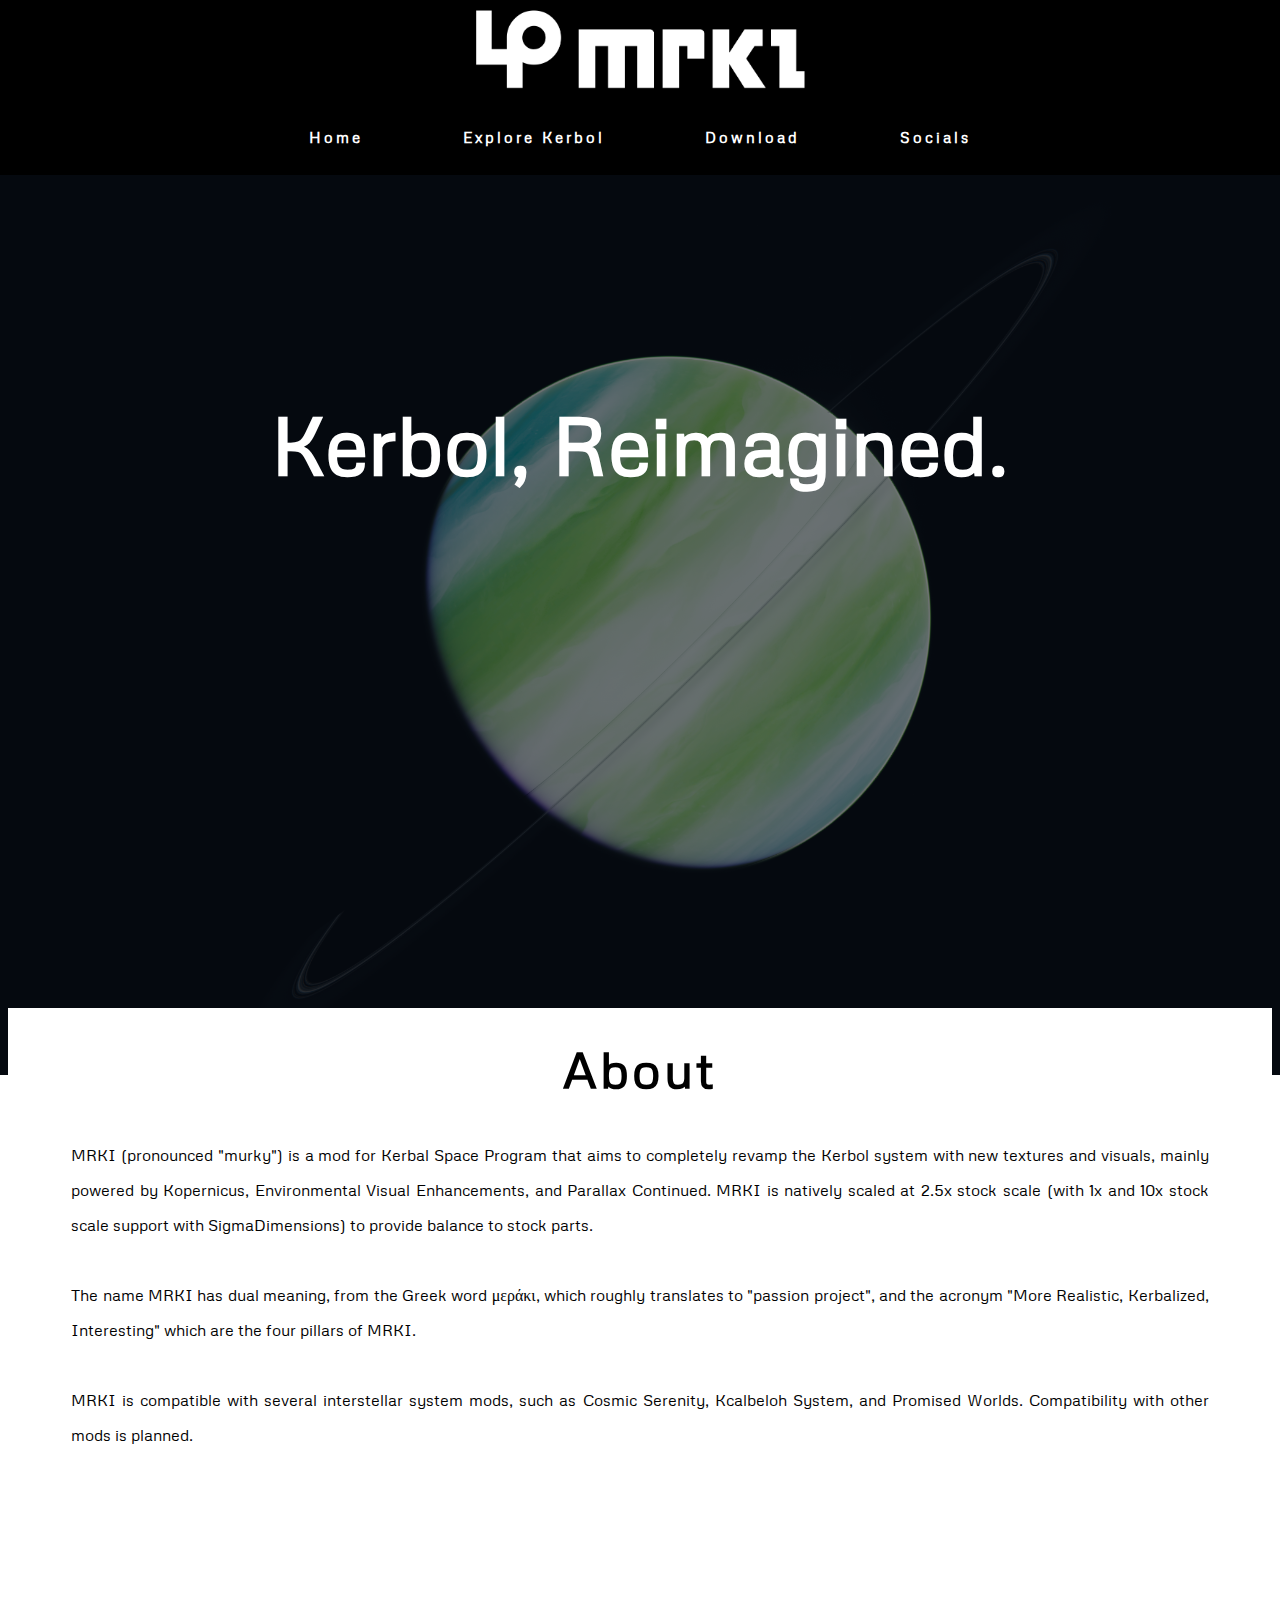
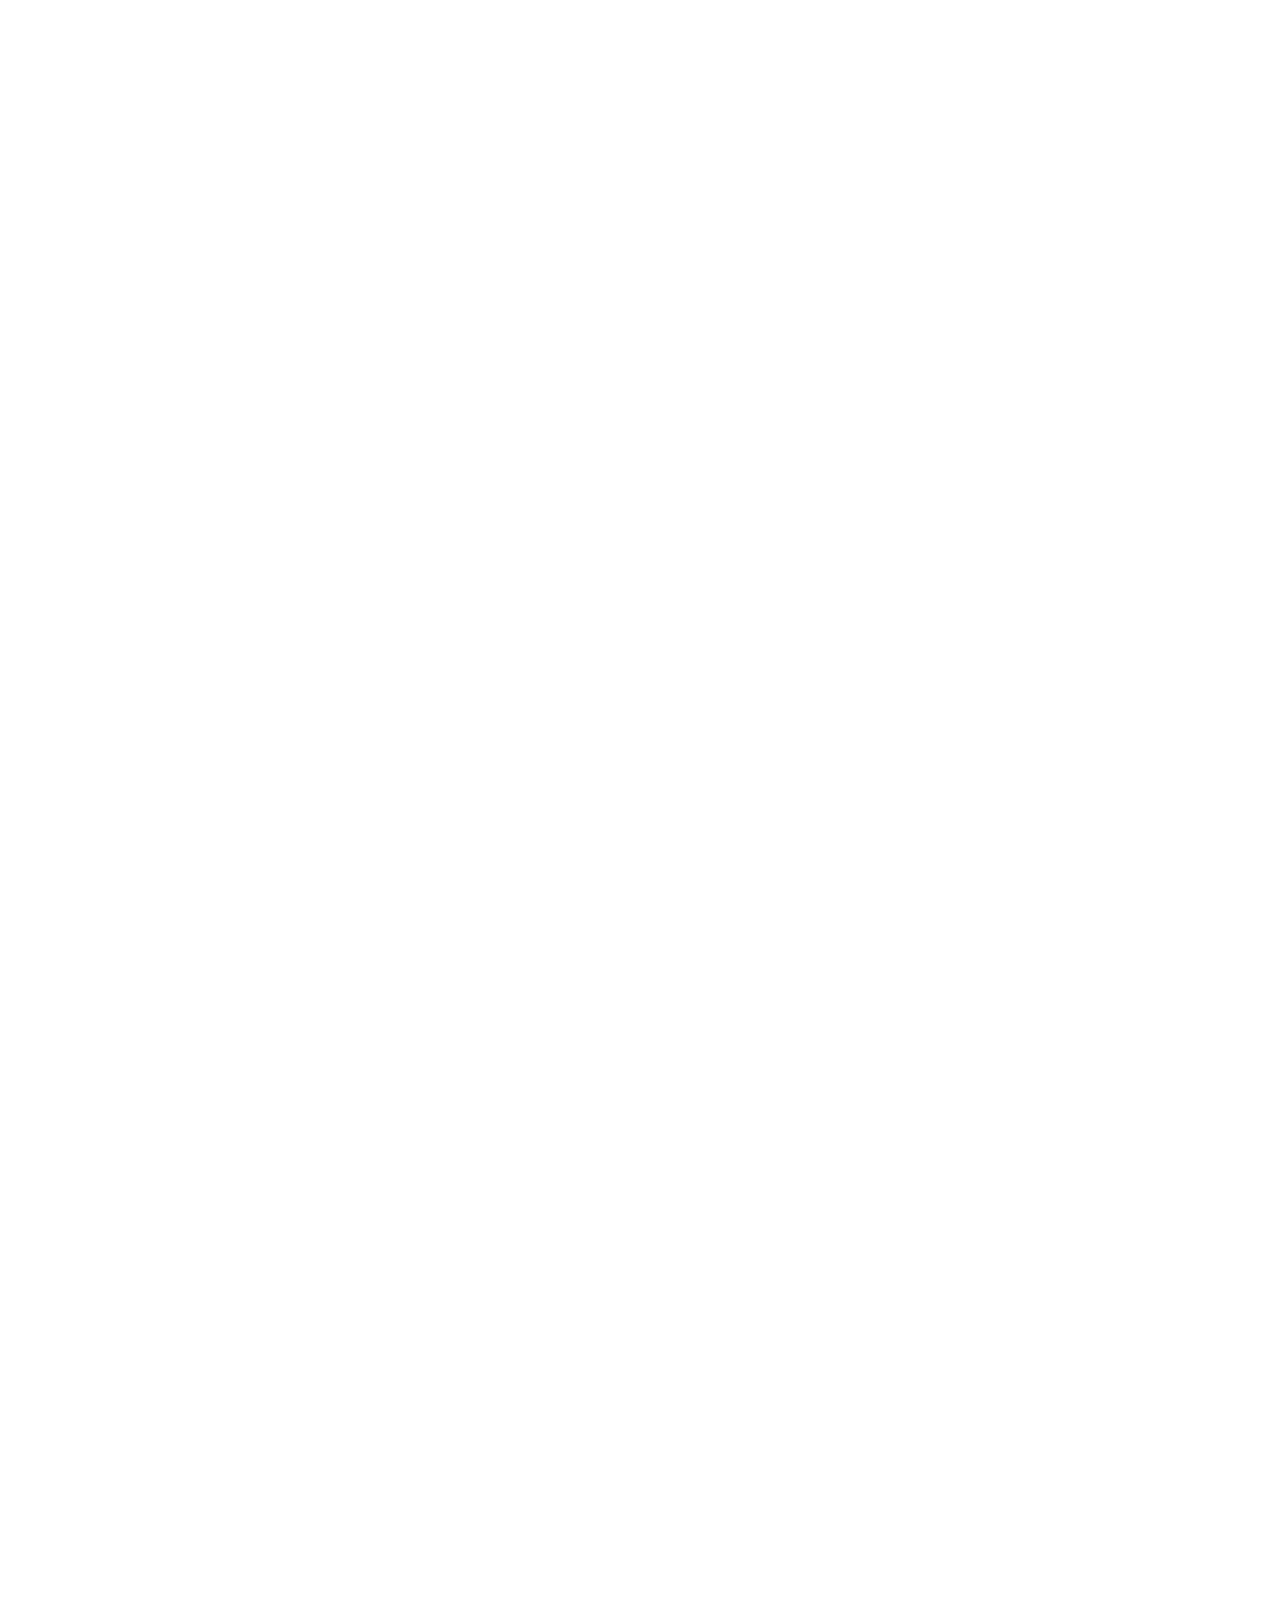
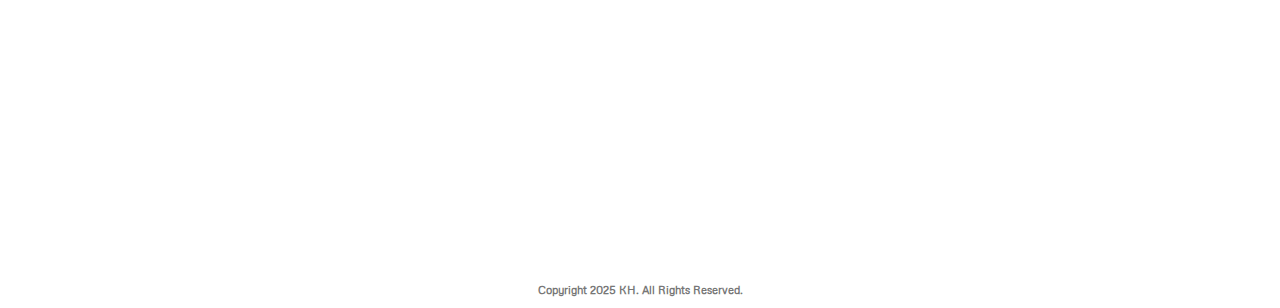
<file: index.html>
<html>
    <head>
        <title>MRKI</title>
        <link rel="stylesheet" href="styles.css">
    </head>
    <body>
        <div class="box">
            <script src='header.js'></script>

            <div class="bannerarea">
                <h2>Kerbol, Reimagined.</h2>
            </div>

            <div class="content">
                <div class="wrapper">
                    <h2>About</h2>
                    <p>MRKI (pronounced "murky") is a mod for Kerbal Space Program that aims to completely revamp the Kerbol system with new textures and visuals, mainly powered by Kopernicus, Environmental Visual Enhancements, and Parallax Continued. MRKI is natively scaled at 2.5x stock scale (with 1x and 10x stock scale support with SigmaDimensions) to provide balance to stock parts.
                    <br>
                    <br>
                    The name MRKI has dual meaning, from the Greek word μεράκι, which roughly translates to "passion project", and the acronym "More Realistic, Kerbalized, Interesting" which are the four pillars of MRKI.
                    <br>
                    <br>
                    MRKI is compatible with several interstellar system mods, such as Cosmic Serenity, Kcalbeloh System, and Promised Worlds. Compatibility with other mods is planned.
                    </p>
                </div>
                <footer>
                    <h6>Copyright 2025 KH. All Rights Reserved.</h6>
                </footer>
            </div>
        </div>
    </body>
</html>
</file>
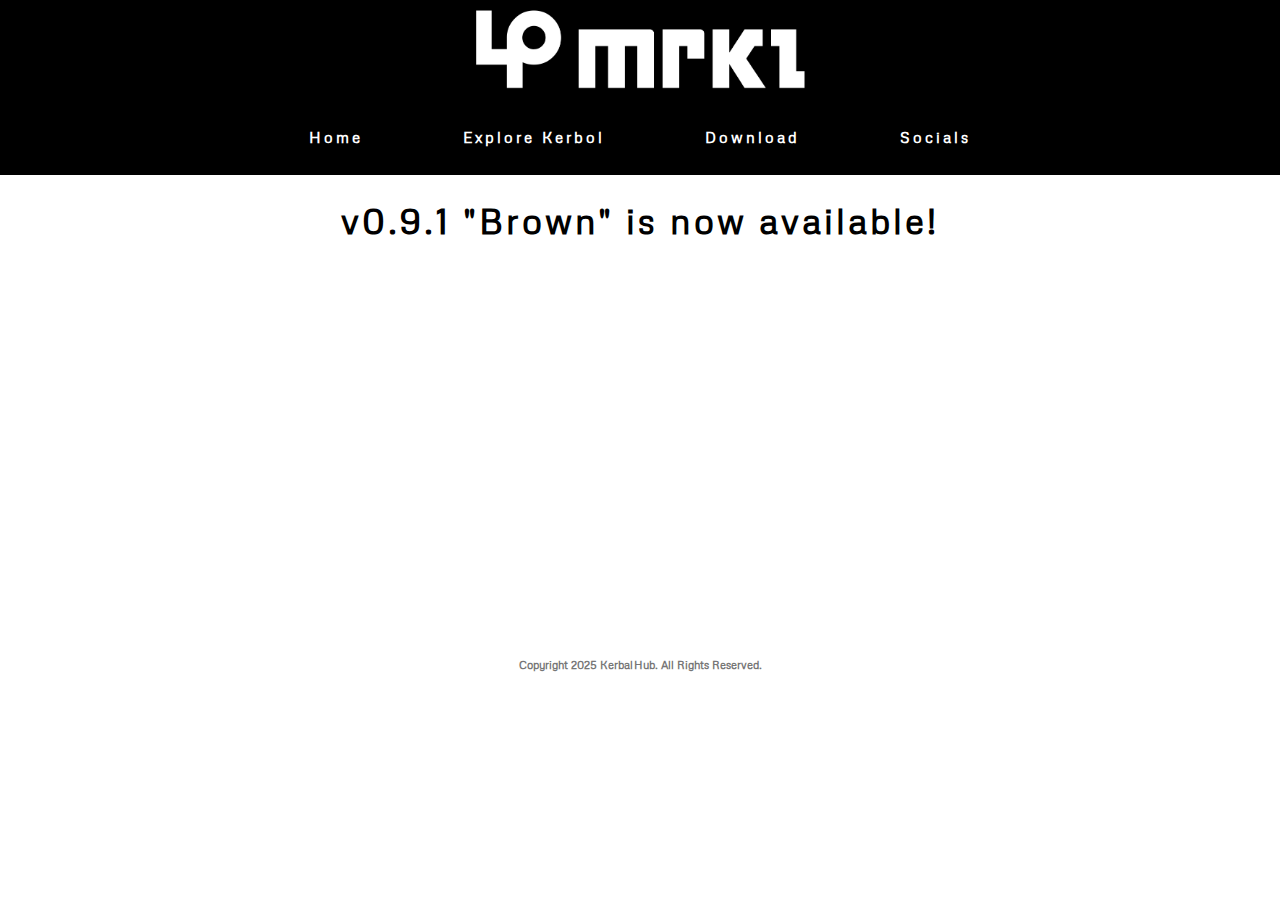
<file: download.html>
<html>
    <head>
        <link rel="stylesheet" href="styles.css">
    </head>
    <body>
        <div class="box">
            <script src='header.js'></script>

            <div class="contentdownload">
                <div class="wrapper">
                    <a href="https://github.com/KerbalHub/MRKI/releases/tag/v0.9.1">v0.9.1 "Brown" is now available!</a>
                </div>
                <footer>
                    <h6>Copyright 2025 KerbalHub. All Rights Reserved.</h6>
                </footer>
            </div>
        </div>
    </body>
</html>
</file>
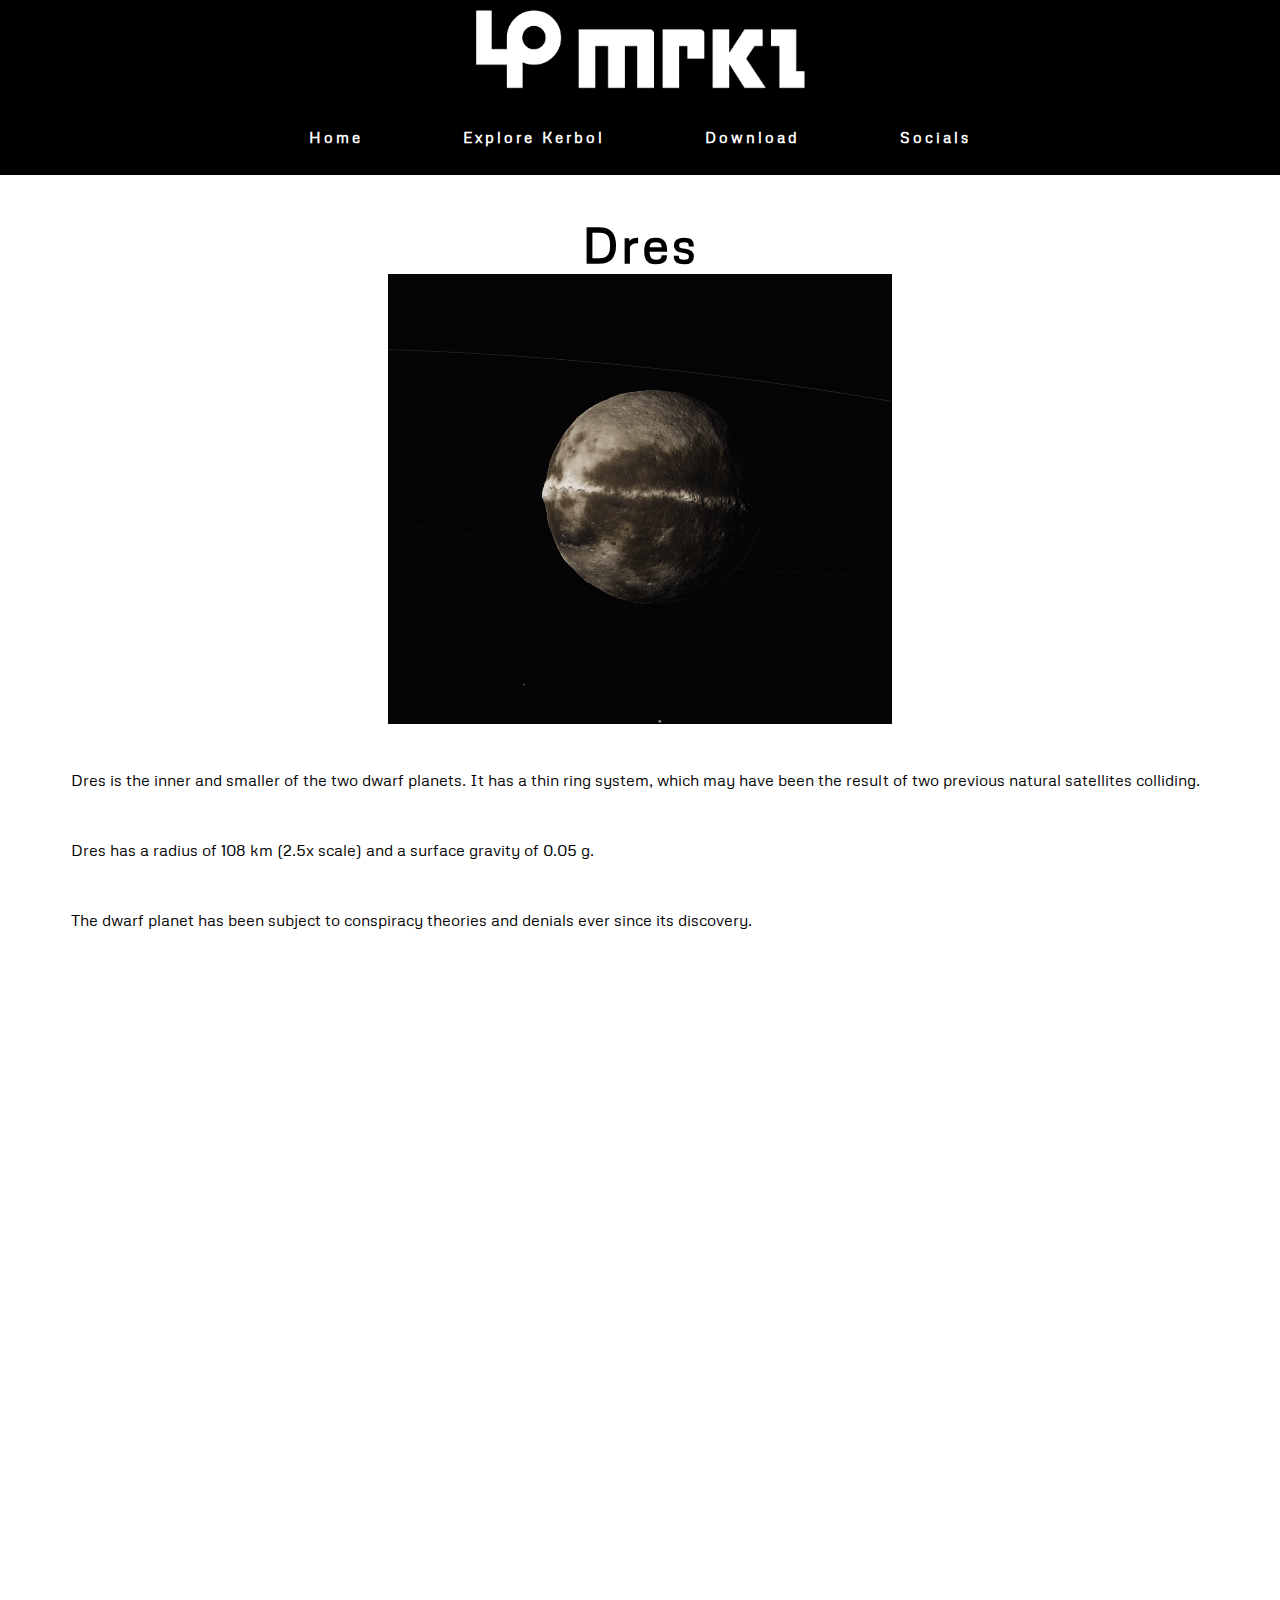
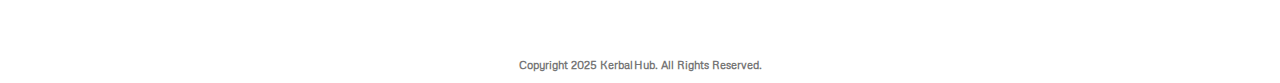
<file: dres.html>
<html>
    <head>
        <link rel="stylesheet" href="styles.css">
    </head>
    <body>
        <div class="box">
            <script src='header.js'></script>

            <div class="contentplanets">
                <div class="wrapper">
                    <h2>Dres</h2>
                    <img class="Dres" src="Dres.png" style="width:504px;height:450px;">
                    <p>Dres is the inner and smaller of the two dwarf planets. It has a thin ring system, which may have been the result of two previous natural satellites colliding.
                    <br>
                    <br>
                    Dres has a radius of 108 km (2.5x scale) and a surface gravity of 0.05 g.
                    <br>
                    <br>
                    The dwarf planet has been subject to conspiracy theories and denials ever since its discovery.
                    </p>
                </div>
                <footer>
                    <h6>Copyright 2025 KerbalHub. All Rights Reserved.</h6>
                </footer>
            </div>
        </div>
    </body>
</html>
</file>
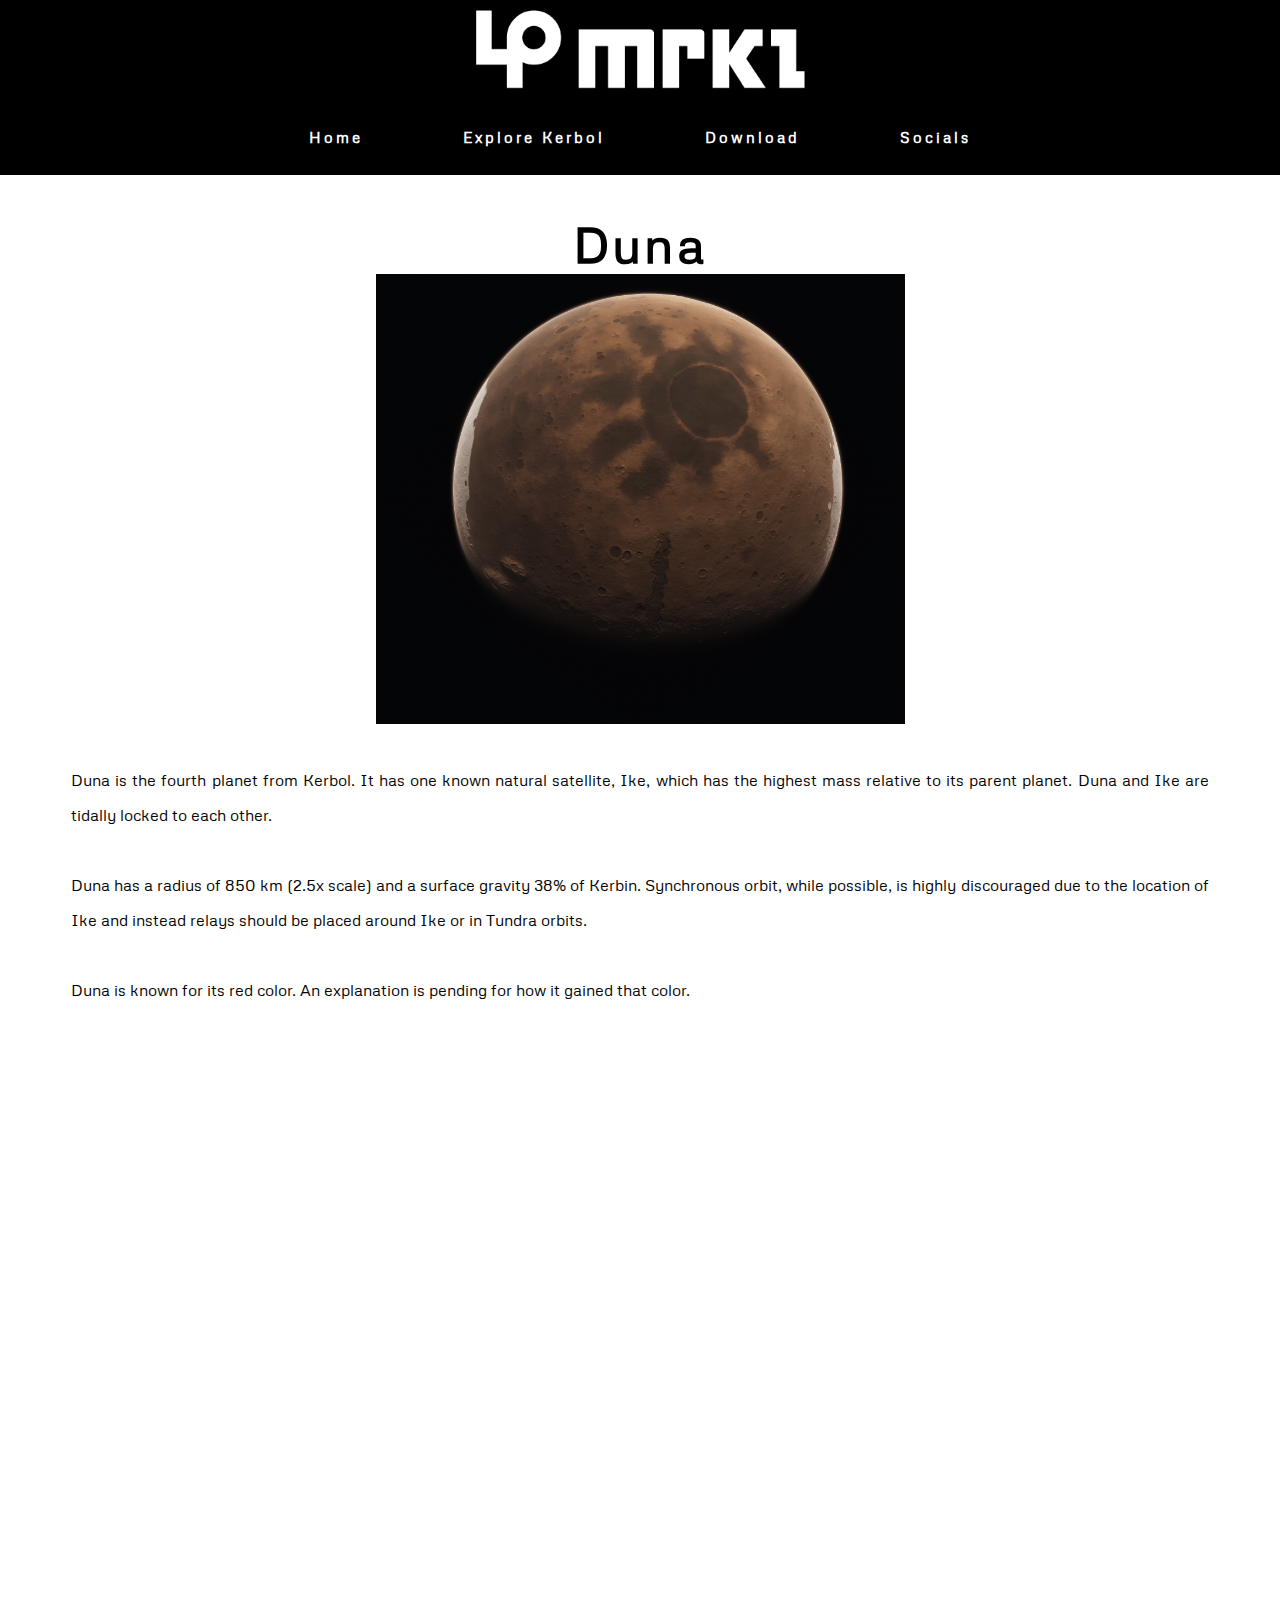
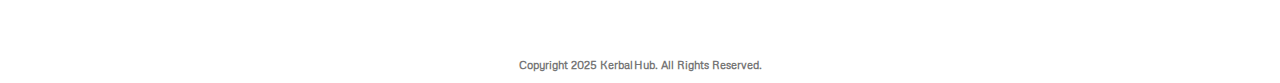
<file: duna.html>
<html>
    <head>
        <link rel="stylesheet" href="styles.css">
    </head>
    <body>
        <div class="box">
            <script src='header.js'></script>

            <div class="contentplanets">
                <div class="wrapper">
                    <h2>Duna</h2>
                    <img class="Duna" src="Duna.png" style="width:529px;height:450px;">
                    <p>Duna is the fourth planet from Kerbol. It has one known natural satellite, Ike, which has the highest mass relative to its parent planet. Duna and Ike are tidally locked to each other.
                    <br>
                    <br>
                    Duna has a radius of 850 km (2.5x scale) and a surface gravity 38% of Kerbin. Synchronous orbit, while possible, is highly discouraged due to the location of Ike and instead relays should be placed around Ike or in Tundra orbits.
                    <br>
                    <br>
                    Duna is known for its red color. An explanation is pending for how it gained that color.
                    </p>
                </div>
                <footer>
                    <h6>Copyright 2025 KerbalHub. All Rights Reserved.</h6>
                </footer>
            </div>
        </div>
    </body>
</html>
</file>
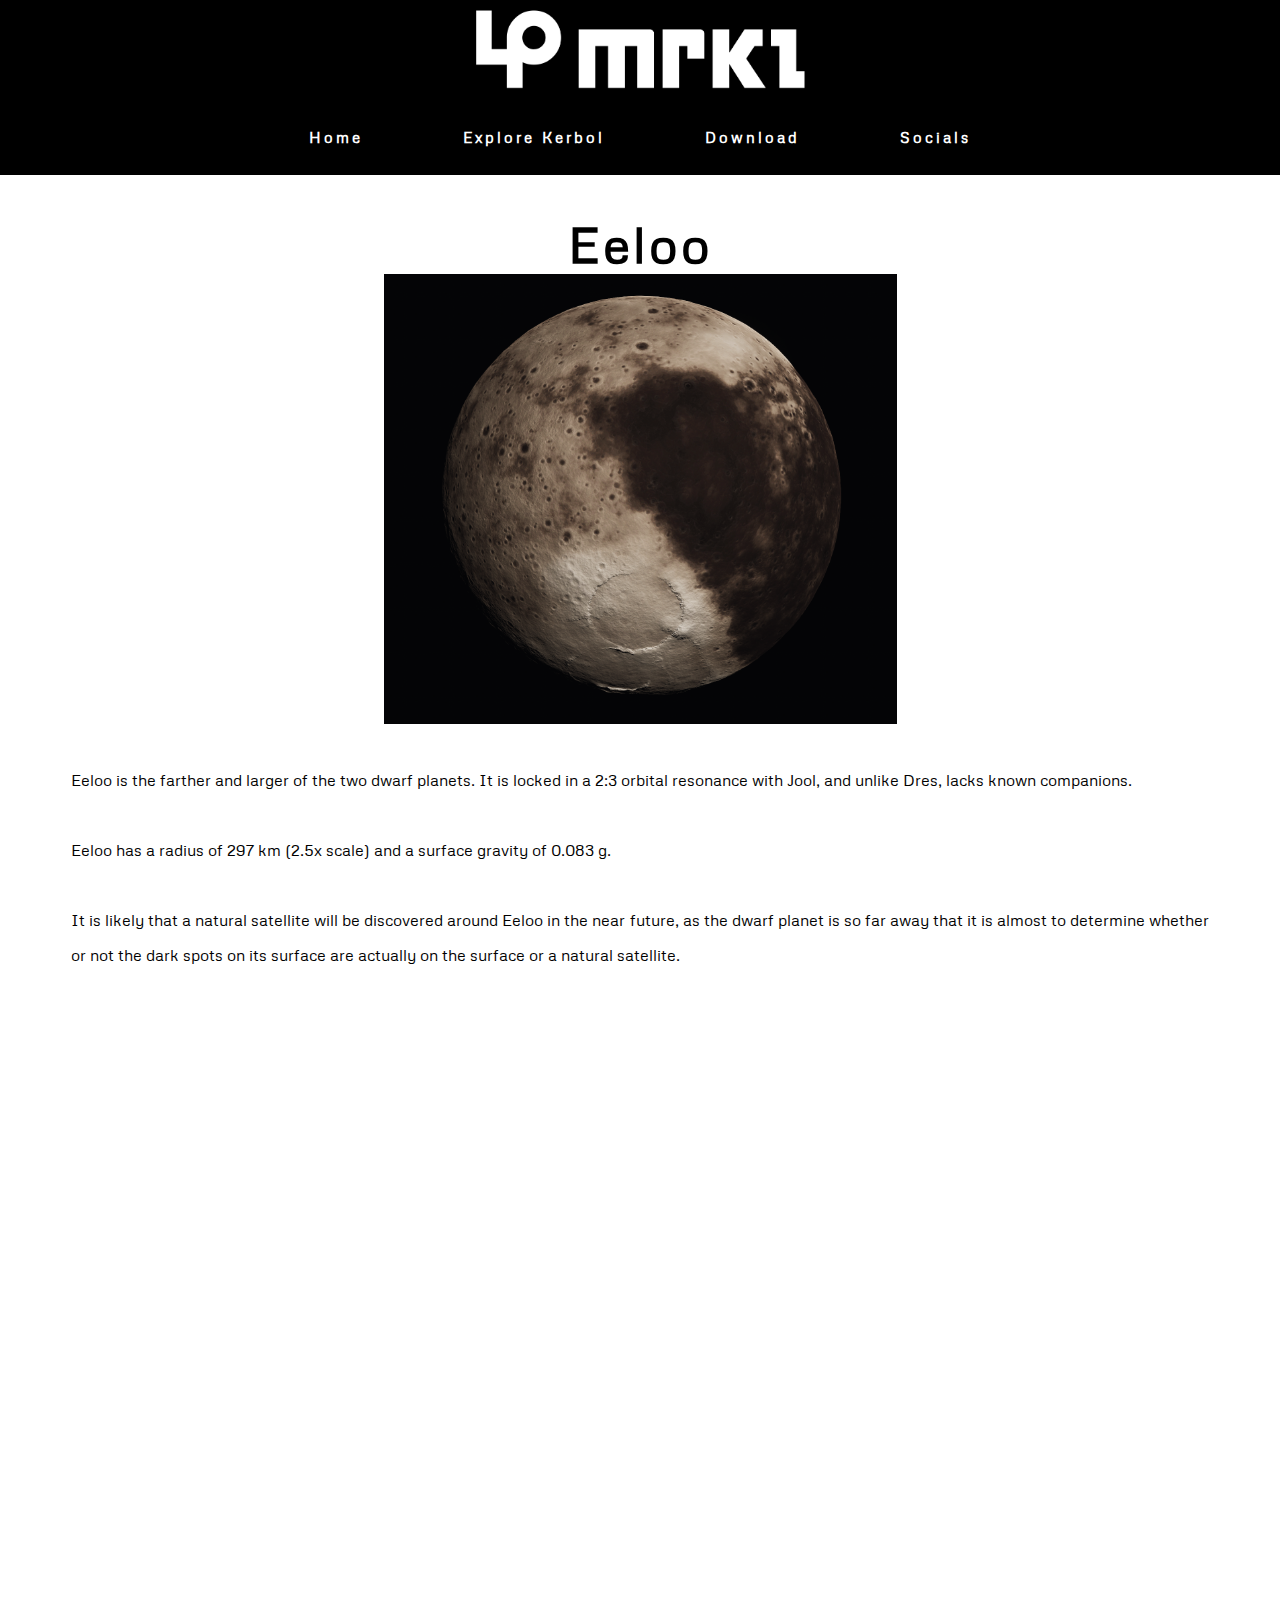
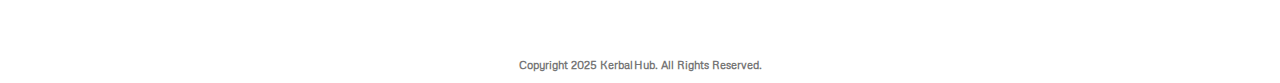
<file: eeloo.html>
<html>
    <head>
        <link rel="stylesheet" href="styles.css">
    </head>
    <body>
        <div class="box">
            <script src='header.js'></script>

            <div class="contentplanets">
                <div class="wrapper">
                    <h2>Eeloo</h2>
                    <img class="Eeloo" src="Eeloo.png" style="width:513px;height:450px;">
                    <p>Eeloo is the farther and larger of the two dwarf planets. It is locked in a 2:3 orbital resonance with Jool, and unlike Dres, lacks known companions.
                    <br>
                    <br>
                    Eeloo has a radius of 297 km (2.5x scale) and a surface gravity of 0.083 g.
                    <br>
                    <br>
                    It is likely that a natural satellite will be discovered around Eeloo in the near future, as the dwarf planet is so far away that it is almost to determine whether or not the dark spots on its surface are actually on the surface or a natural satellite.
                    </p>
                </div>
                <footer>
                    <h6>Copyright 2025 KerbalHub. All Rights Reserved.</h6>
                </footer>
            </div>
        </div>
    </body>
</html>
</file>
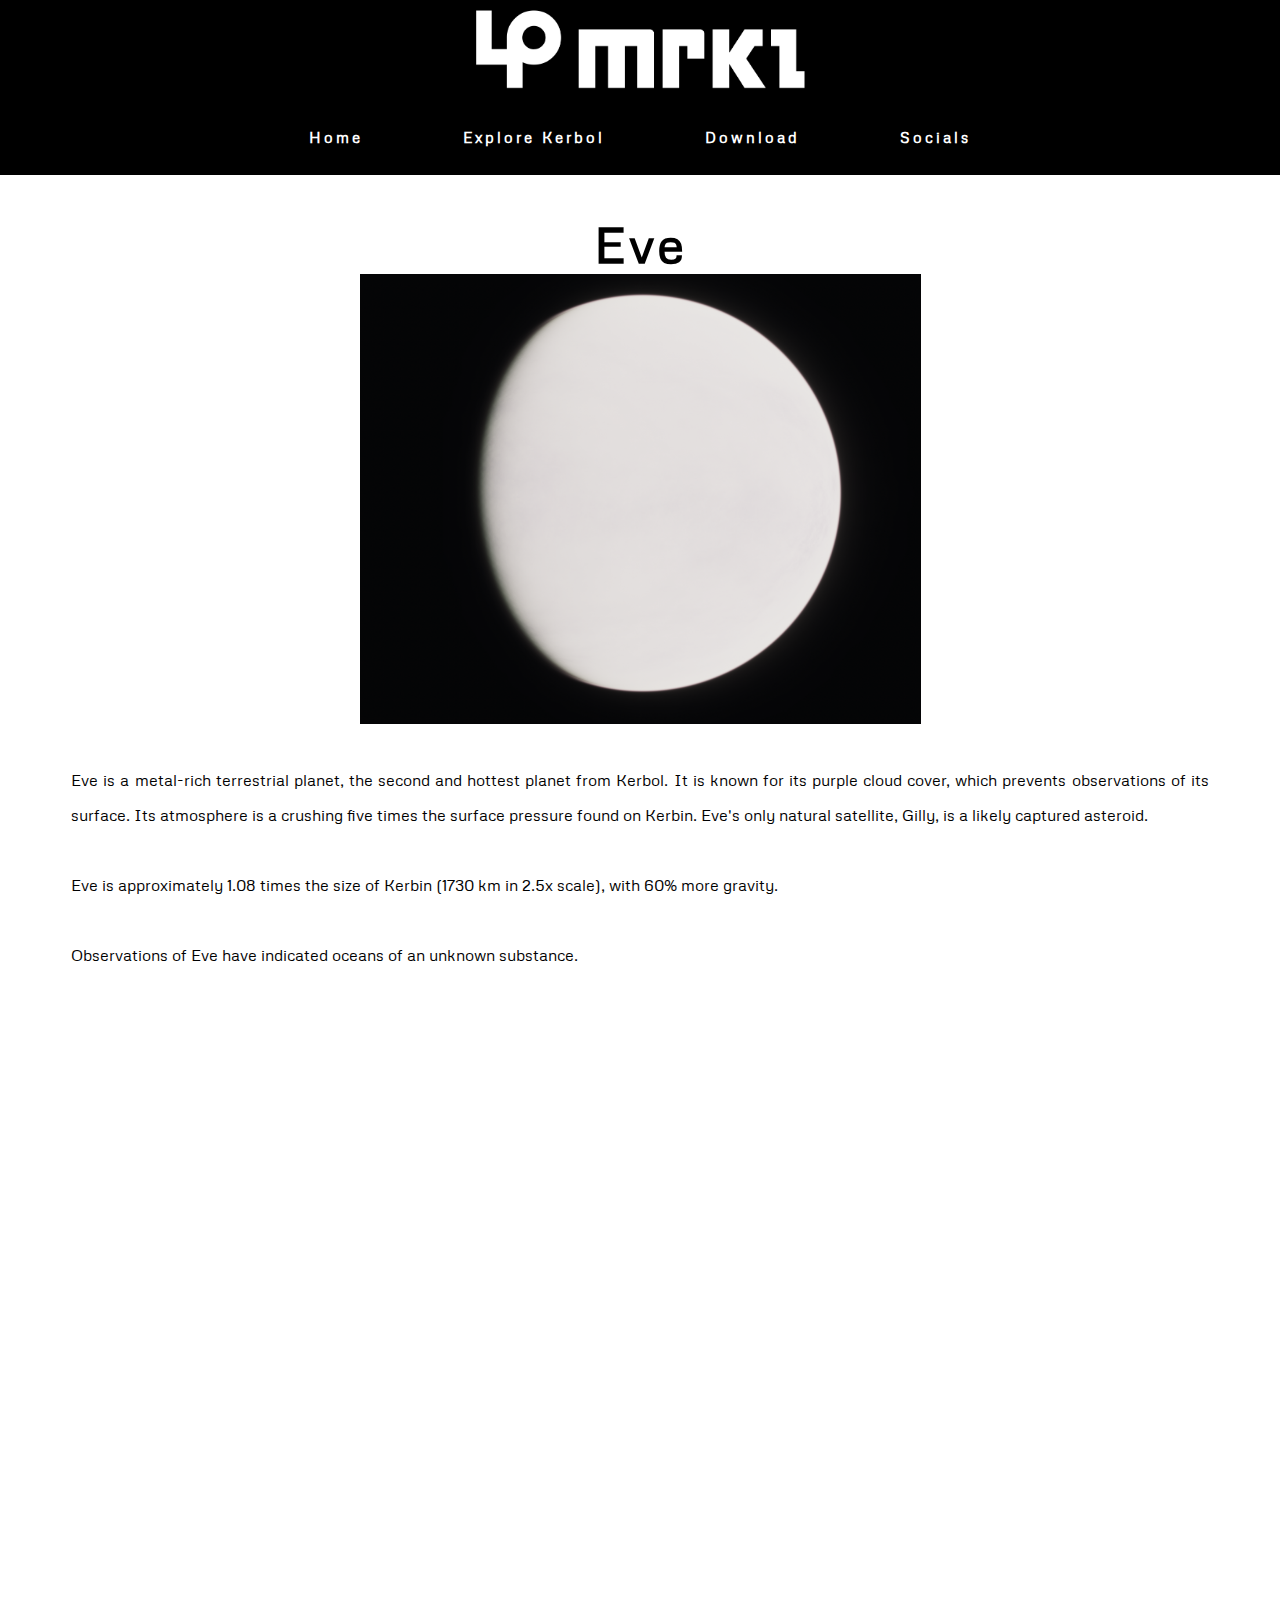
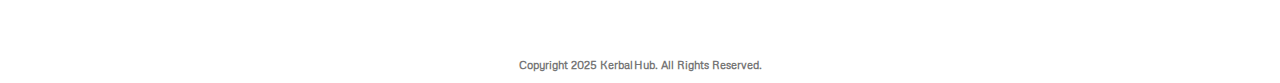
<file: eve.html>
<html>
    <head>
        <link rel="stylesheet" href="styles.css">
    </head>
    <body>
        <div class="box">
            <script src='header.js'></script>

            <div class="contentplanets">
                <div class="wrapper">
                    <h2>Eve</h2>
                    <img class="Eve" src="Eve.png" style="width:561px;height:450px;">
                    <p>Eve is a metal-rich terrestrial planet, the second and hottest planet from Kerbol. It is known for its purple cloud cover, which prevents observations of its surface. Its atmosphere is a crushing five times the surface pressure found on Kerbin. Eve's only natural satellite, Gilly, is a likely captured asteroid.
                    <br>
                    <br>
                    Eve is approximately 1.08 times the size of Kerbin (1730 km in 2.5x scale), with 60% more gravity.
                    <br>
                    <br>
                    Observations of Eve have indicated oceans of an unknown substance.
                    </p>
                </div>
                <footer>
                    <h6>Copyright 2025 KerbalHub. All Rights Reserved.</h6>
                </footer>
            </div>
        </div>
    </body>
</html>
</file>
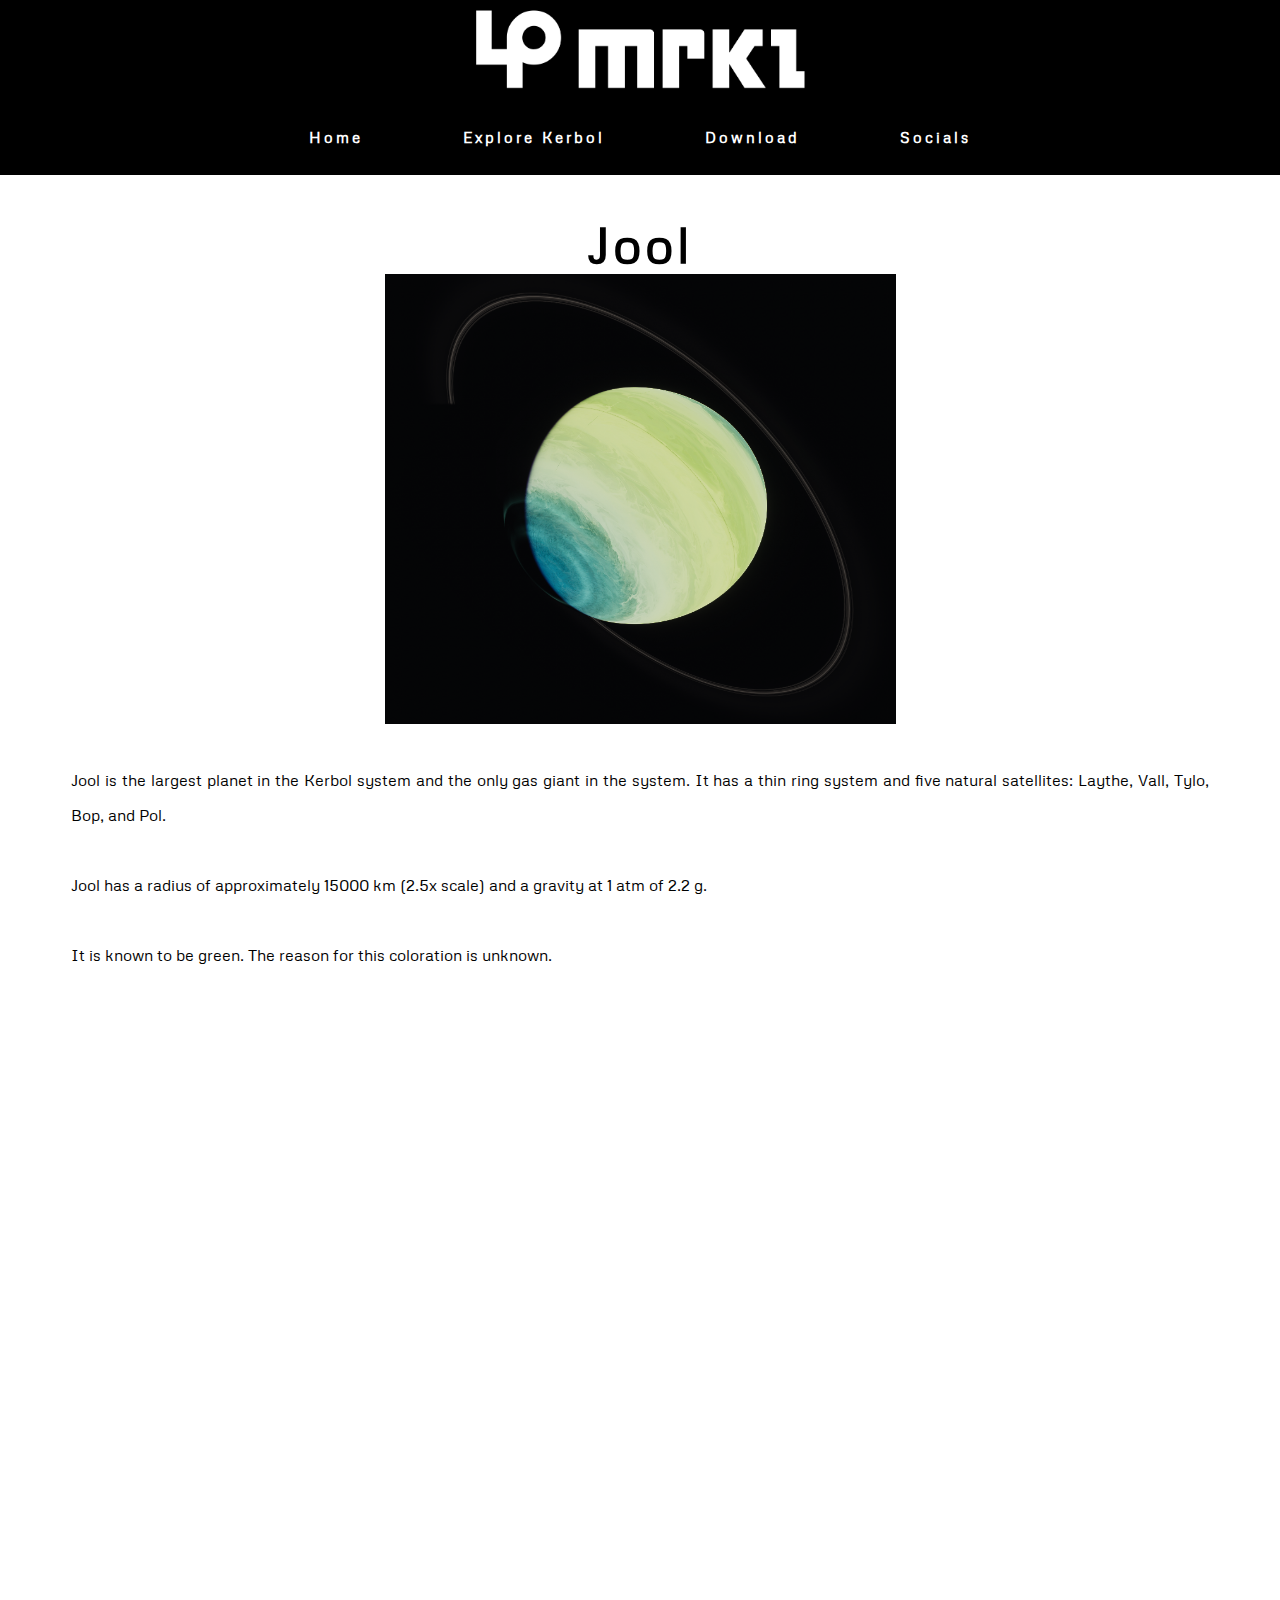
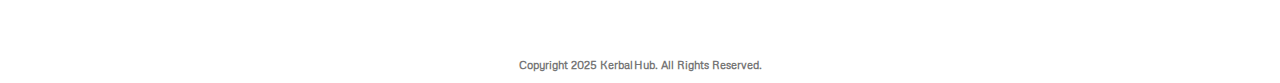
<file: jool.html>
<html>
    <head>
        <link rel="stylesheet" href="styles.css">
    </head>
    <body>
        <div class="box">
            <script src='header.js'></script>

            <div class="contentplanets">
                <div class="wrapper">
                    <h2>Jool</h2>
                    <img class="Jool" src="Jool.png" style="width:511px;height:450px;">
                    <p>Jool is the largest planet in the Kerbol system and the only gas giant in the system. It has a thin ring system and five natural satellites: Laythe, Vall, Tylo, Bop, and Pol.
                    <br>
                    <br>
                    Jool has a radius of approximately 15000 km (2.5x scale) and a gravity at 1 atm of 2.2 g.
                    <br>
                    <br>
                    It is known to be green. The reason for this coloration is unknown.
                    </p>
                </div>
                <footer>
                    <h6>Copyright 2025 KerbalHub. All Rights Reserved.</h6>
                </footer>
            </div>
        </div>
    </body>
</html>
</file>
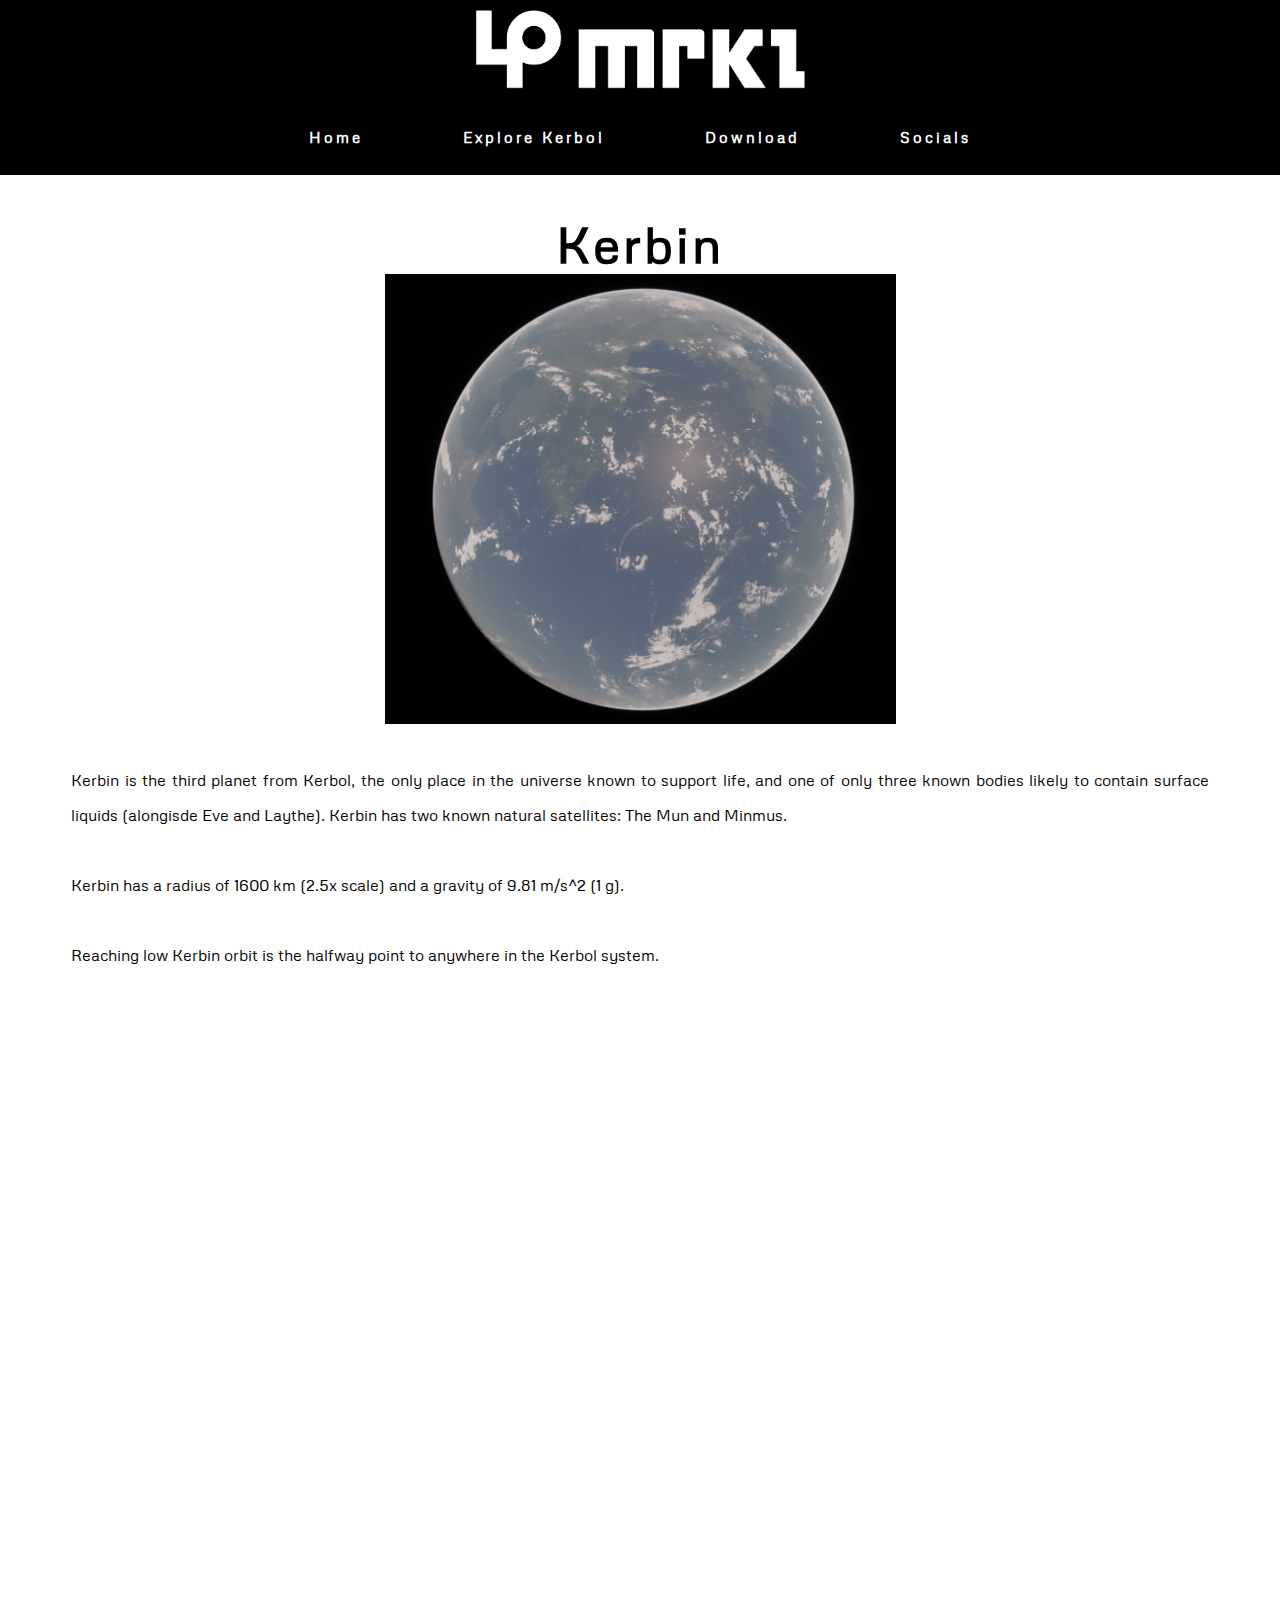
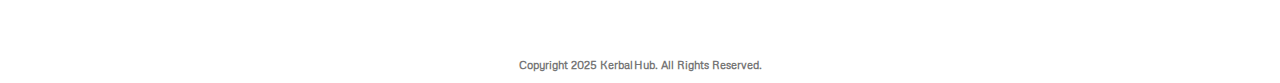
<file: kerbin.html>
<html>
    <head>
        <link rel="stylesheet" href="styles.css">
    </head>
    <body>
        <div class="box">
            <script src='header.js'></script>

            <div class="contentplanets">
                <div class="wrapper">
                    <h2>Kerbin</h2>
                    <img class="Kerbin2" src="kerbin.png" style="width:511px;height:450px;">
                    <p>Kerbin is the third planet from Kerbol, the only place in the universe known to support life, and one of only three known bodies likely to contain surface liquids (alongisde Eve and Laythe). Kerbin has two known natural satellites: The Mun and Minmus.
                    <br>
                    <br>
                    Kerbin has a radius of 1600 km (2.5x scale) and a gravity of 9.81 m/s^2 (1 g).
                    <br>
                    <br>
                    Reaching low Kerbin orbit is the halfway point to anywhere in the Kerbol system.
                    </p>
                </div>
                <footer>
                    <h6>Copyright 2025 KerbalHub. All Rights Reserved.</h6>
                </footer>
            </div>
        </div>
    </body>
</html>
</file>
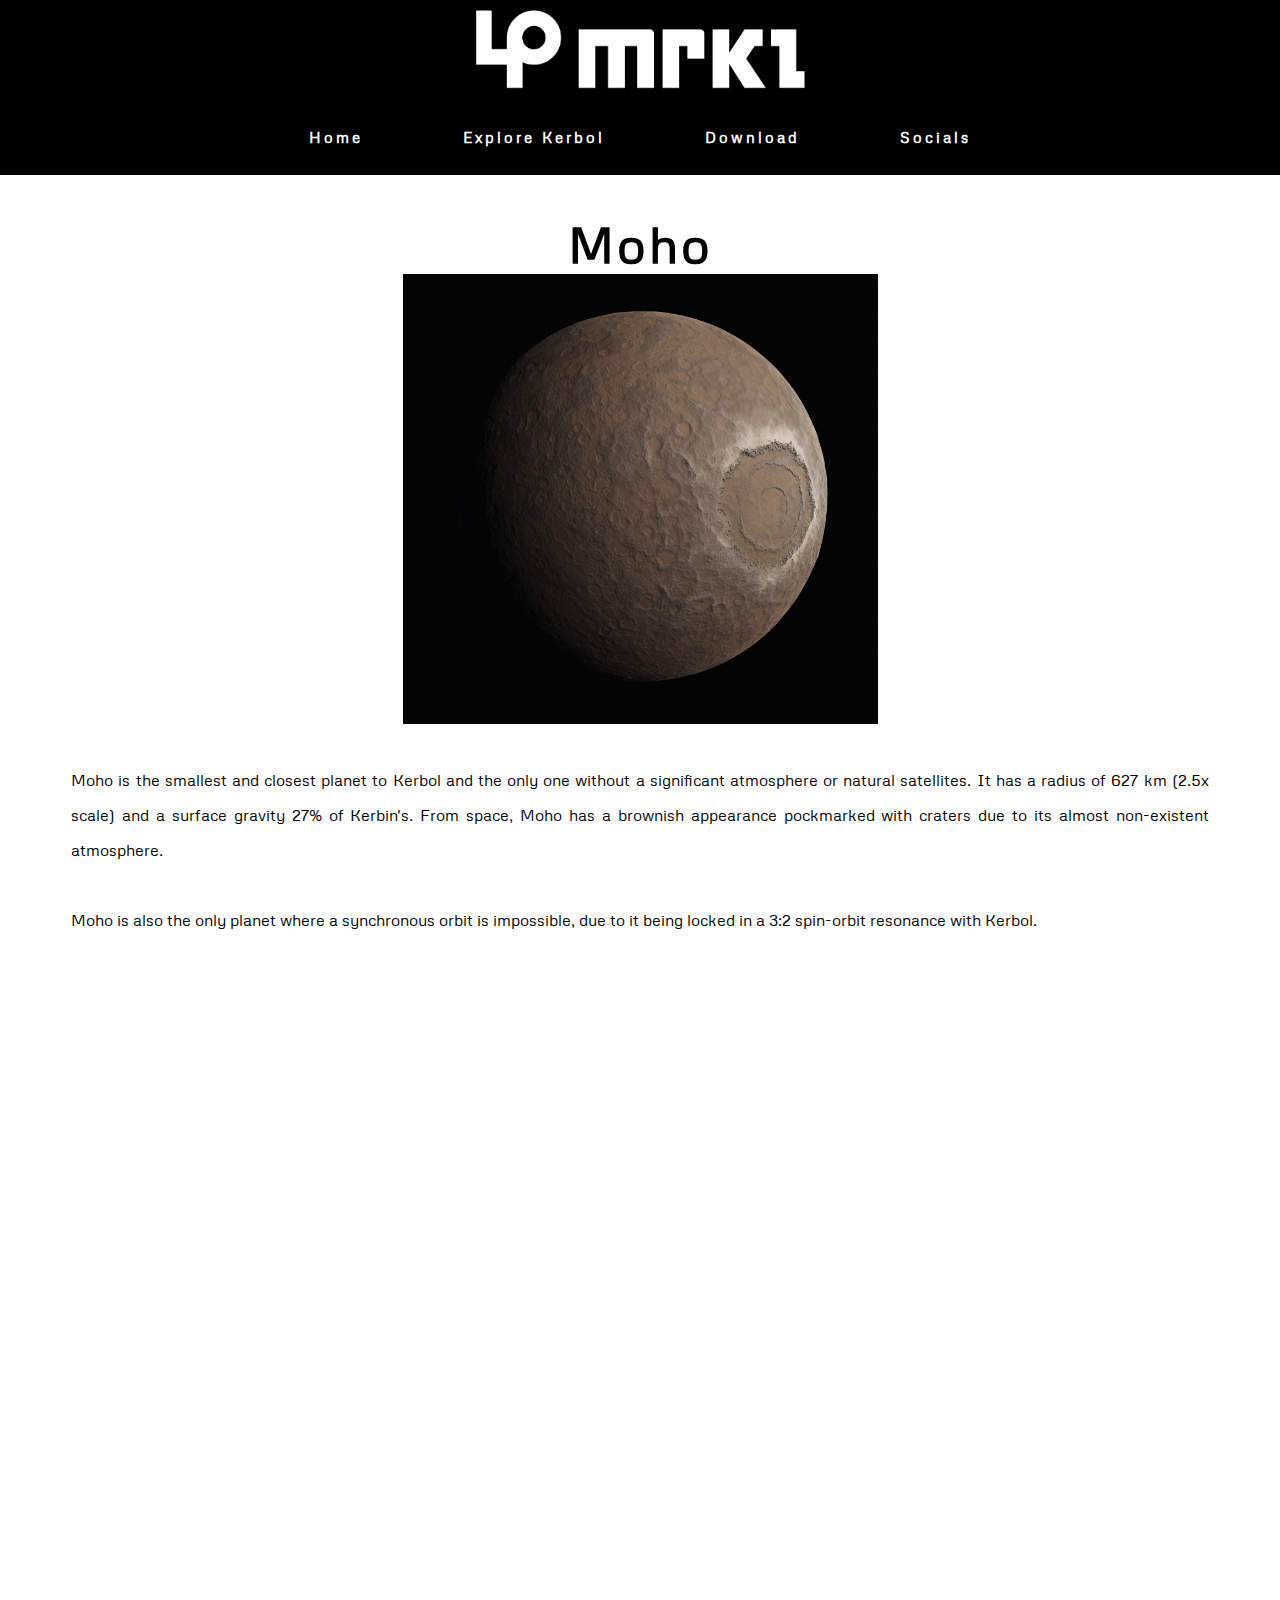
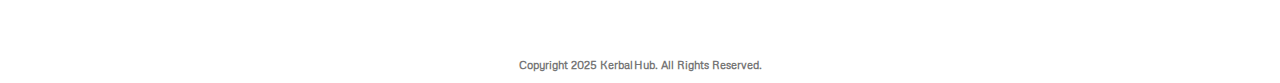
<file: moho.html>
<html>
    <head>
        <link rel="stylesheet" href="styles.css">
    </head>
    <body>
        <div class="box">
            <script src='header.js'></script>

            <div class="contentplanets">
                <div class="wrapper">
                    <h2>Moho</h2>
                    <img class="moho" src="Moho.png" style="width:475px;height:450px;">
                    <p>Moho is the smallest and closest planet to Kerbol and the only one without a significant atmosphere or natural satellites. It has a radius of 627 km (2.5x scale) and a surface gravity 27% of Kerbin's. From space, Moho has a brownish appearance pockmarked with craters due to its almost non-existent atmosphere.
                    <br>
                    <br>
                    Moho is also the only planet where a synchronous orbit is impossible, due to it being locked in a 3:2 spin-orbit resonance with Kerbol.
                    </p>
                </div>
                <footer>
                    <h6>Copyright 2025 KerbalHub. All Rights Reserved.</h6>
                </footer>
            </div>
        </div>
    </body>
</html>
</file>
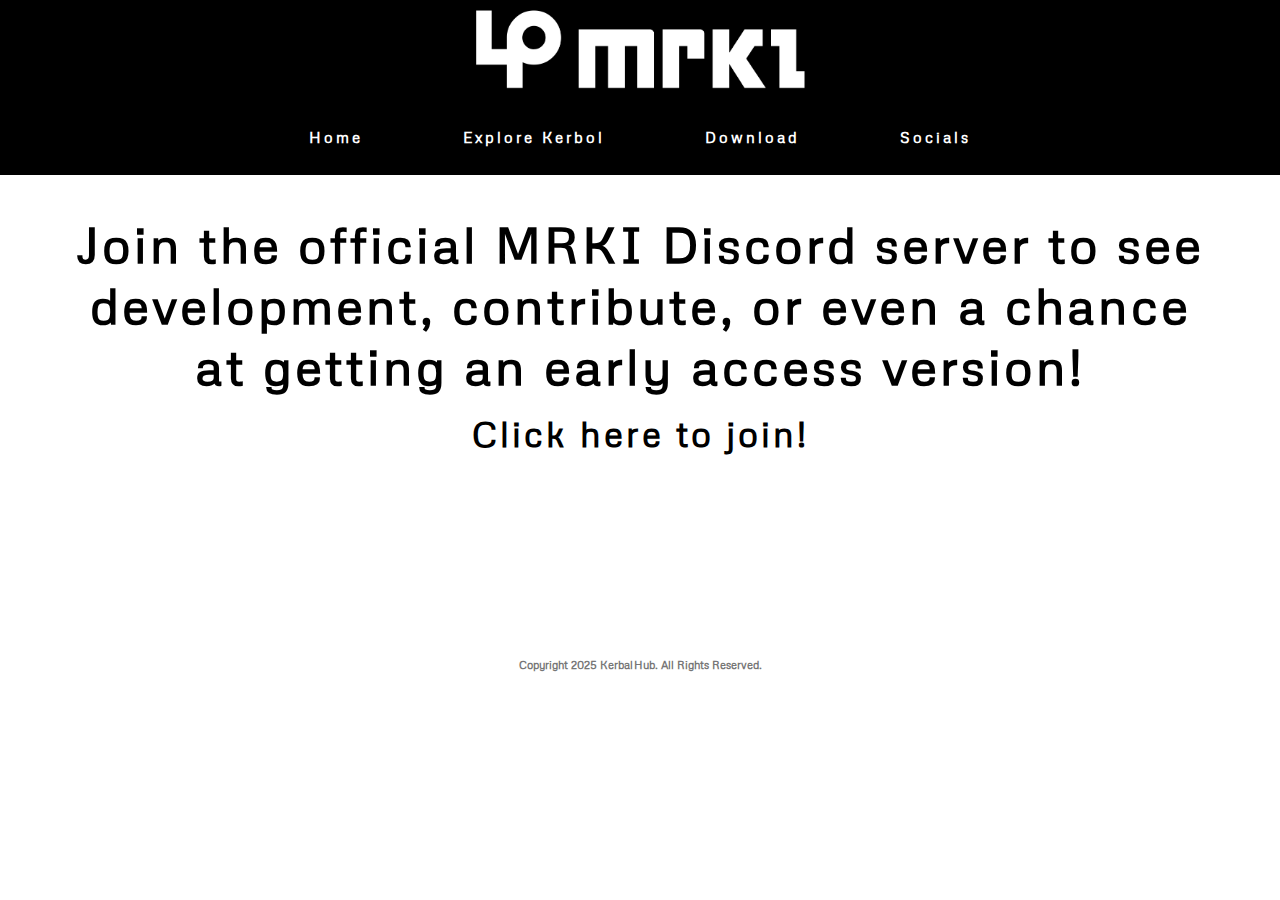
<file: socials.html>
<html>
    <head>
        <link rel="stylesheet" href="styles.css">
    </head>
    <body>
        <div class="box">
            <script src='header.js'></script>

            <div class="contentsocials">
                <div class="wrapper">
                    <h2>Join the official MRKI Discord server to see development, contribute, or even a chance at getting an early access version!</h2>
                    <a href="https://discord.gg/byUPgTZhJ5">Click here to join!</a>
                </div>
                <footer>
                    <h6>Copyright 2025 KerbalHub. All Rights Reserved.</h6>
                </footer>
            </div>
        </div>
    </body>
</html>
</file>
<file: styles.css>
@import url('https://fonts.googleapis.com/css2?family=Metrophobic&display=swap');

body {
  background-color: #ffffff;
  font-family: 'Metrophobic';
  text-align: center;
}

.wrapper{
    width: 90%;
    margin: 0 auto;
}

header{
    width: 100%;
    height: 175px;
    background: #000000;
    position: fixed;
    top: 0;
    left: 0;
    z-index: 1;
}
nav li{
    display: inline-block;
    position: relative;
}
nav li a{
    text-decoration: none;
    letter-spacing: 3px;
    color: white;
    padding: 28px 50px;
    margin: 0 0px;
    line-height: 75px;
    font-weight: 700;
    font-size: 15px;
}
nav li a:hover{
    background: white;
    color: black;
}

nav li ul.dropdown-content li{
    display: block;
}
nav li ul.dropdown-content{
    background: black;
    position: absolute;
    padding: 0.5rem, 0;
    margin: 0.5rem, -0.5rem;
    top: 59;
    z-index: 999;
    display: none;
}
nav li:hover ul.dropdown-content{
    display: block;
}

.bannerarea{
    background-image: url(assets/images/background.png);
    background-size: cover;
    background-position: center center;
    top: 175px;
    left: 0;
    height: 100vh;
    width: 100%;
    position: fixed;
}
.bannerarea:after{
    content:'';
    position: absolute;
    top: 0;
    left: 0;
    display: block;
    width: 100%;
    height: 100%;
    background: #0a121e;
    opacity: 0.5;
    z-index: -1;
}

.bannerarea h2{
    padding-top: 8%;
    font-size: 80px;
    color: white;
    line-height: 200px;
}

.content{
    width: 100%;
    height: 2500px;
    position: relative;
    background: white;
    top: 1000px;
    z-index: 0;
}
.content h2{
    font-size: 50px;
    margin: 0;
    padding-top: 30px;
    letter-spacing: 3px;
}
.content p{
    padding: 2% 0;
    line-height: 35px;
    text-align: justify;
}
.kerbin{
    float: right;
    margin: 0px 0px 35px 35px;
}

.contentdownload{
    width: 100%;
    height: 500px;
    position: relative;
    background: white;
    top: 175px;
}
.contentdownload h2{
    font-size: 50px;
    margin: 0;
    padding-top: 30px;
    letter-spacing: 3px;
}

.contentplanets{
    width: 100%;
    height: 1500px;
    position: relative;
    background: white;
    top: 175px;
}
.contentplanets h2{
    font-size: 50px;
    margin: 0;
    padding-top: 30px;
    letter-spacing: 3px;
}
.contentplanets p{
    padding: 2% 0;
    line-height: 35px;
    text-align: justify;
}

.contentsocials{
    width: 100%;
    height: 500px;
    position: relative;
    background: white;
    top: 175px;
}
.contentsocials h2{
    font-size: 50px;
    margin: 0;
    padding-top: 30px;
    letter-spacing: 3px;
}
.contentsocials a{
    text-decoration: none;
    font-size: 35px;
    margin: 0;
    padding: 15px 25px;
    letter-spacing: 3px;
    font-weight: 700;
    font-size: 35px;
    color: black;
    line-height: 75px;
}
.contentsocials a:hover{
    background: black;
    color: white;
}

.contentdownload a{
    text-decoration: none;
    font-size: 35px;
    margin: 0;
    padding: 15px 25px;
    letter-spacing: 3px;
    font-weight: 700;
    font-size: 35px;
    color: black;
    line-height: 75px;
}
.contentdownload a:hover{
    background: black;
    color: white;
}

footer{
    width: 100%;
    height: 50px;
    position: absolute;
    bottom: 0;
    left: 0;
}
footer h6{
    color: #777777;
    text-align: center;
}
</file>
